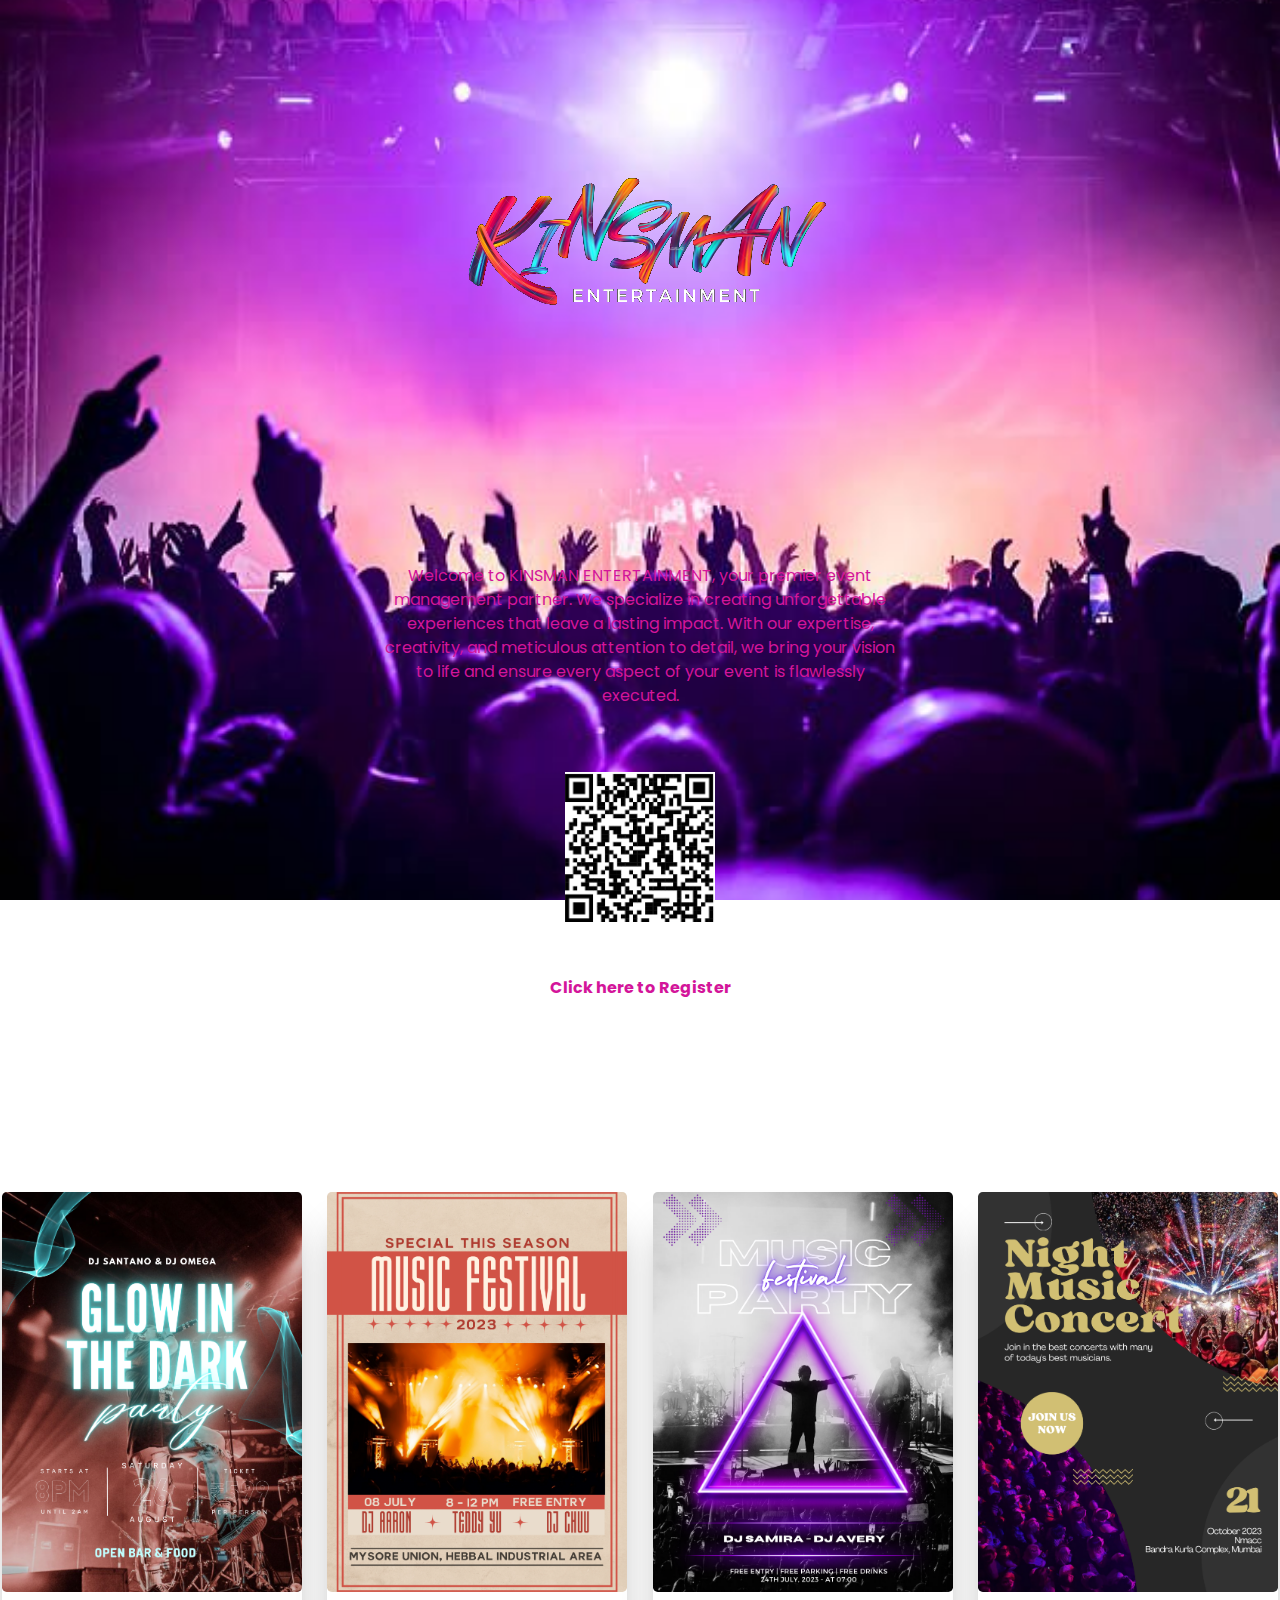
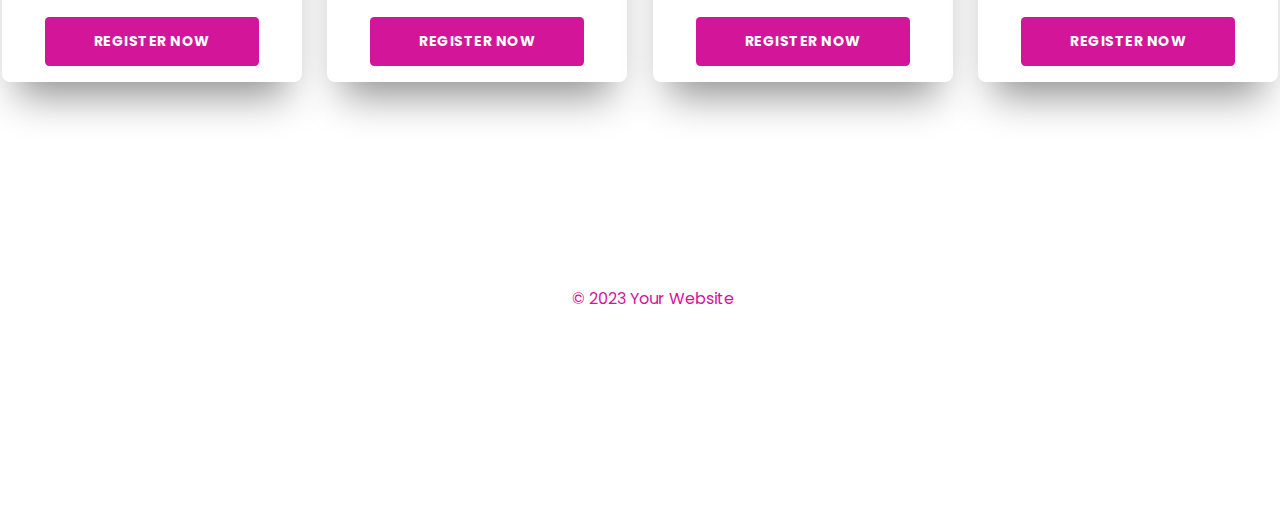
<file: index.html>
<html>
    <head>
        <title>
            Kinsman.corp
        </title>
        <link rel="stylesheet" href="Home.css">
    </head>
    <body>
    <section class="parallax-container">
        
        <img src="Kinsman logo.png" style="height:500px;width:500px;">
        <p >
            Welcome to KINSMAN ENTERTAINMENT, your premier event management partner. We specialize in creating unforgettable experiences that leave a lasting impact. With our expertise, creativity, and meticulous attention to detail, we bring your vision to life and ensure every aspect of your event is flawlessly executed.
    </p>
    <img src="Qr code.png" style="height:150px;width:150px;">
    <h4>
        Click here to Register
    </h4>
  </section>
  

  <!-- <section class="buffer"></section> -->
  <section class="parallax-container parallax-container2">
    
    <div class="card">
      <div class="card-img" style="height:400px;width:300px"></div><br>
      
     
      <a href="Login.html">Register Now</a>
    </div>
    <div class="card">
      <div class="card-img"style="height:400px;width:300px"></div><br>
      <!-- <h3>Special this Season</h3> -->
     
      <a href="Login.html" >Register Now</a>
    </div>
    <div class="card">
      <div class="card-img"style="height:400px;width:300px"></div><br>
      <!-- <h3>Music festival party</h3> -->
      
      <a href="Login.html">Register Now</a>
    </div>
    <div class="card">
      <div class="card-img"style="height:400px;width:300px"></div><br>
      <!-- <h3>Night music Concert</h3> -->
     
      <a href="Login.html">Register Now</a>
    </div><br>
    <footer class="footer">
        <div class="container">
          <div class="row">
            <div class="col-md-4">
              <p>&copy; 2023 Your Website</p>
            </div>
            <!-- <div class="col-md-4">
              <ul class="list-inline text-md-right">
  
                <li class="list-inline-item"><a
                    href="https://www.aboutamazon.in/?utm_source=gateway&utm_medium=footer">About</a></li>
                <li class="list-inline-item"><a
                    href="https://www.amazon.in/gp/help/customer/display.html/ref=ap_desktop_footer_cou?ie=UTF8&nodeId=200545940">Conditions</a>
                </li>
                <li class="list-inline-item"><a href="https://www.instagram.com/amazondotin/">Contact</a></li>
                <li class="list-inline-item"><a
                    href="https://www.amazon.in/gp/help/customer/display.html/ref=ap_desktop_footer_privacy_notice?ie=UTF8&nodeId=200534380">Privacy
                    Policy</a></li> -->
  </section>

 
   <!-- <section class="buffer"></section> -->
    </body>
</html>
</file>
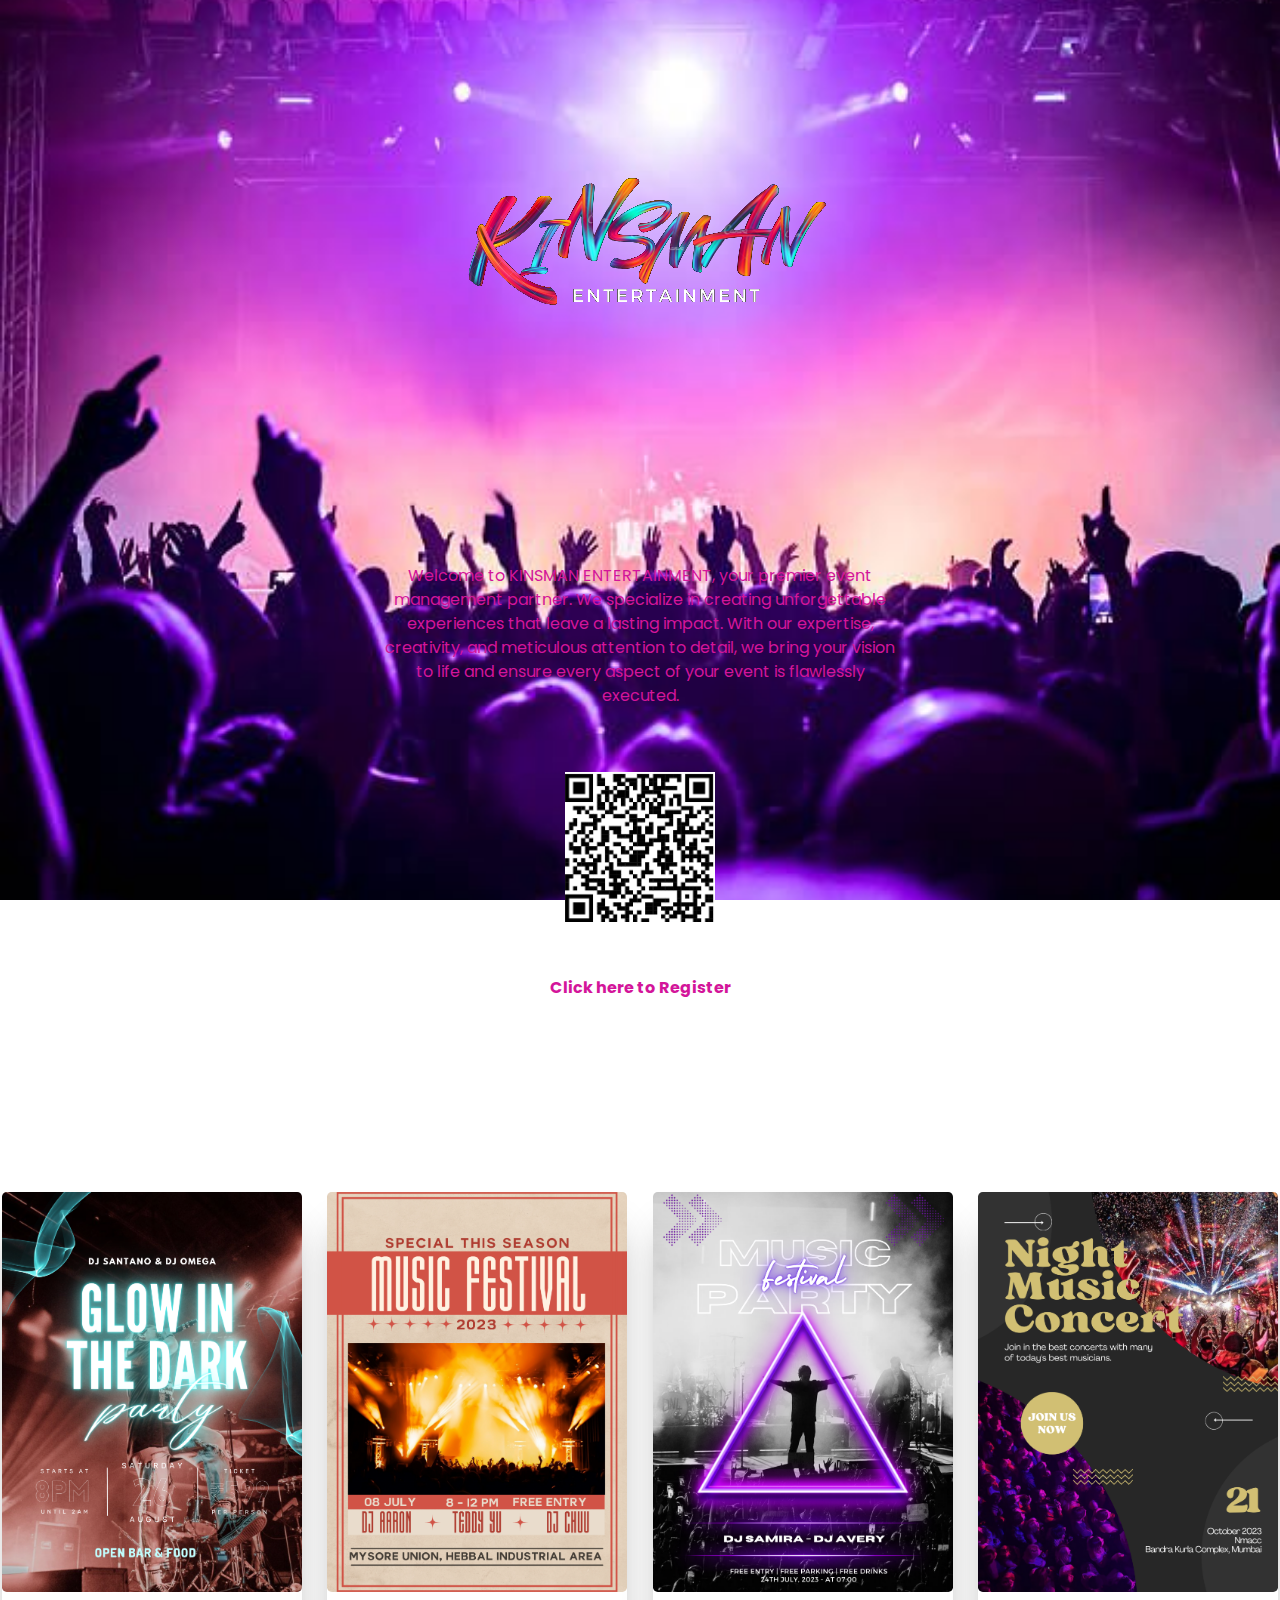
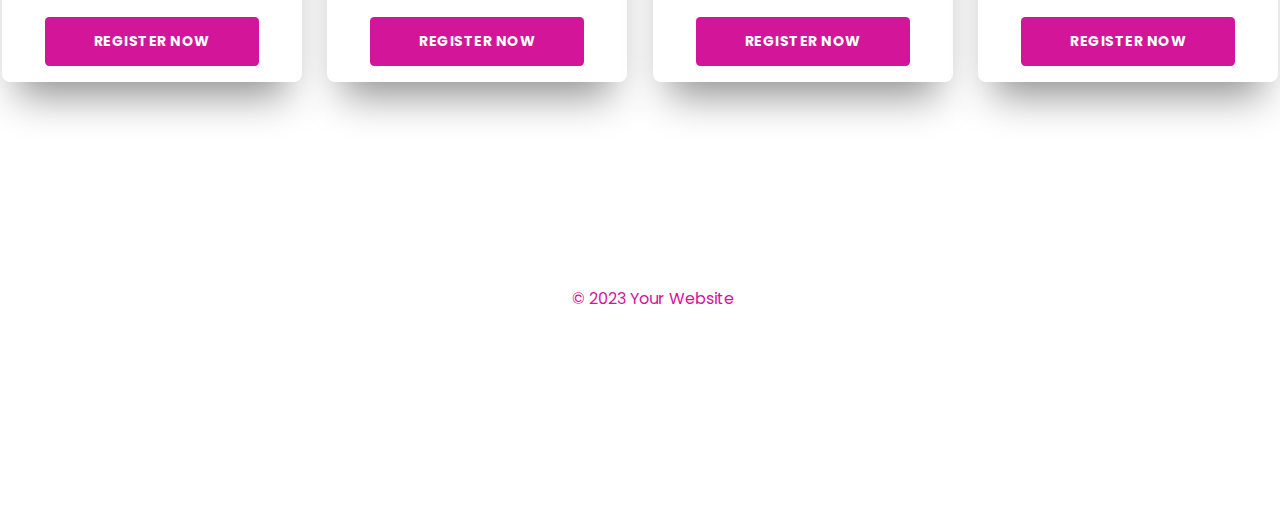
<file: Home.html>
<html>
    <head>
        <title>
            Kinsman.corp
        </title>
        <link rel="stylesheet" href="Home.css">
    </head>
    <body>
    <section class="parallax-container">
        
        <img src="Kinsman logo.png" style="height:500px;width:500px;">
        <p >
            Welcome to KINSMAN ENTERTAINMENT, your premier event management partner. We specialize in creating unforgettable experiences that leave a lasting impact. With our expertise, creativity, and meticulous attention to detail, we bring your vision to life and ensure every aspect of your event is flawlessly executed.
    </p>
    <img src="Qr code.png" style="height:150px;width:150px;">
    <h4>
        Click here to Register
    </h4>
  </section>
  

  <!-- <section class="buffer"></section> -->
  <section class="parallax-container parallax-container2">
    
    <div class="card">
      <div class="card-img" style="height:400px;width:300px"></div><br>
      
     
      <a href="Login.html">Register Now</a>
    </div>
    <div class="card">
      <div class="card-img"style="height:400px;width:300px"></div><br>
      <!-- <h3>Special this Season</h3> -->
     
      <a href="Login.html" >Register Now</a>
    </div>
    <div class="card">
      <div class="card-img"style="height:400px;width:300px"></div><br>
      <!-- <h3>Music festival party</h3> -->
      
      <a href="Login.html">Register Now</a>
    </div>
    <div class="card">
      <div class="card-img"style="height:400px;width:300px"></div><br>
      <!-- <h3>Night music Concert</h3> -->
     
      <a href="Login.html">Register Now</a>
    </div><br>
    <footer class="footer">
        <div class="container">
          <div class="row">
            <div class="col-md-4">
              <p>&copy; 2023 Your Website</p>
            </div>
            <!-- <div class="col-md-4">
              <ul class="list-inline text-md-right">
  
                <li class="list-inline-item"><a
                    href="https://www.aboutamazon.in/?utm_source=gateway&utm_medium=footer">About</a></li>
                <li class="list-inline-item"><a
                    href="https://www.amazon.in/gp/help/customer/display.html/ref=ap_desktop_footer_cou?ie=UTF8&nodeId=200545940">Conditions</a>
                </li>
                <li class="list-inline-item"><a href="https://www.instagram.com/amazondotin/">Contact</a></li>
                <li class="list-inline-item"><a
                    href="https://www.amazon.in/gp/help/customer/display.html/ref=ap_desktop_footer_privacy_notice?ie=UTF8&nodeId=200534380">Privacy
                    Policy</a></li> -->
  </section>

 
   <!-- <section class="buffer"></section> -->
    </body>
</html>
</file>
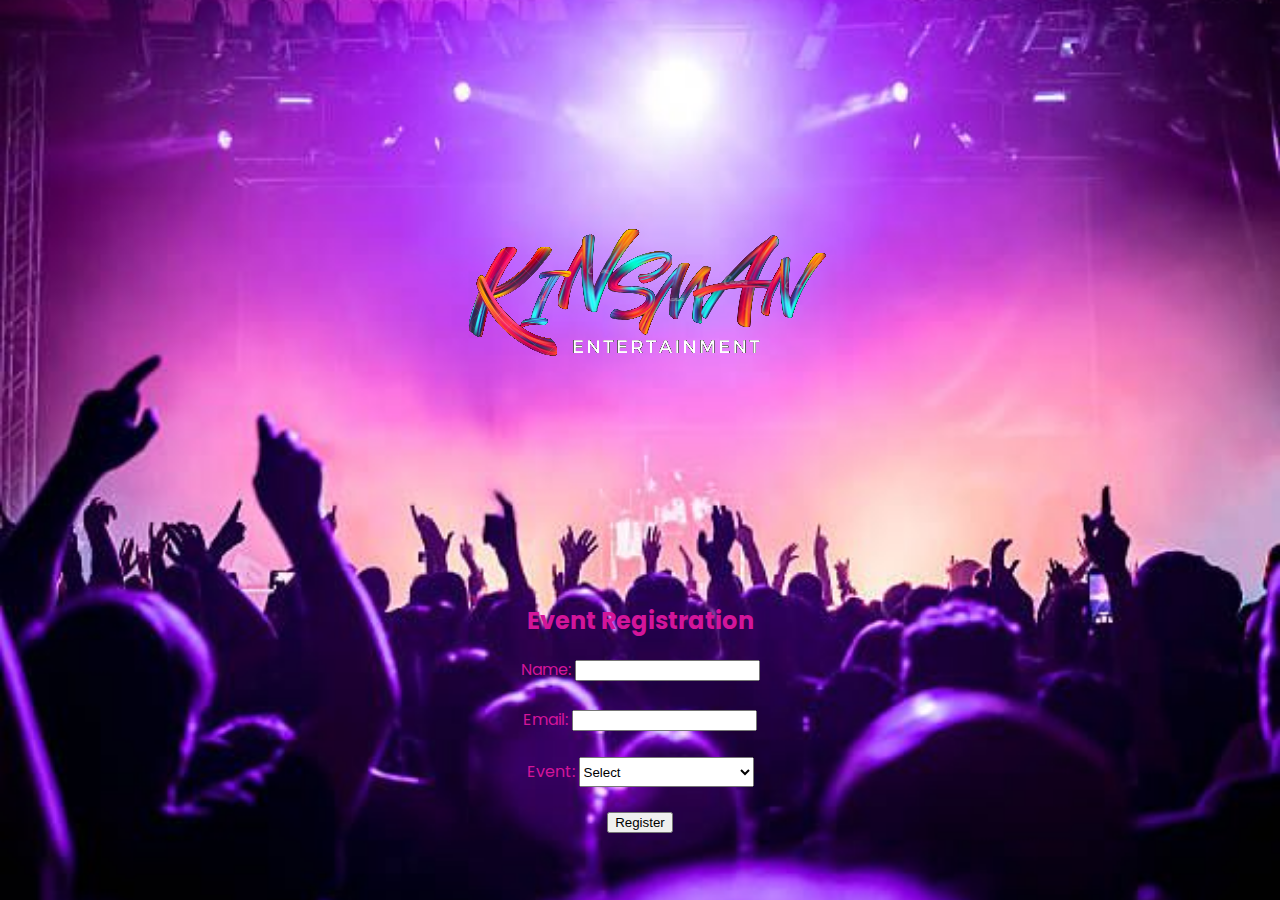
<file: Login.html>
<html>
    <head>
        <title>
            Kinsman.corp
        </title>
        <link rel="stylesheet" href="Home.css">
    </head>
    <body>
    <section class="parallax-container">
        
        <img src="Kinsman logo.png" style="height:500px;width:500px;">
        
  

  <!-- <section class="buffer"></section> -->

  
   
      
    
        <form id="registration-form">
          <h2>Event Registration</h2>
          
          <div class="form-group">
            <label for="name">Name:</label>
            <input type="text" id="name" name="name" required>
          </div><br>
          
          <div class="form-group">
            <label for="email">Email:</label>
            <input type="email" id="email" name="email" required>
          </div><br>
          
          <div class="form-group">
            <label for="event" >Event:</label>
            <select id="event" name="event" required style="height:30px;width:175px;">
              <option value="Select">Select</option> 
              <option value="Glow in the Dark">Glow in the Dark</option>
              <option value="Special this Season">Special this Season</option>
              <option value="Music festival party">Music festival party</option>
              <option value="Night music Concert">Night music Concert</option>
            </select>
          </div><br>
          
          <button type="submit" >Register</a>
        </form>
      
      
      <!-- <footer class="footer" >
        <div class="container">
          <div class="row">
            <div class="col-md-4">
              <p>&copy; 2023 Your Website</p>
            </div>
            <div class="col-md-4">
              <ul class="list-inline text-md-right">
  
                <li class="list-inline-item"><a
                    href="https://www.aboutamazon.in/?utm_source=gateway&utm_medium=footer">About</a></li>
                <li class="list-inline-item"><a
                    href="https://www.amazon.in/gp/help/customer/display.html/ref=ap_desktop_footer_cou?ie=UTF8&nodeId=200545940">Conditions</a>
                </li>
                <li class="list-inline-item"><a href="https://www.instagram.com/amazondotin/">Contact</a></li>
                <li class="list-inline-item"><a
                    href="https://www.amazon.in/gp/help/customer/display.html/ref=ap_desktop_footer_privacy_notice?ie=UTF8&nodeId=200534380">Privacy
                    Policy</a></li> -->
      
     
  </section>
 
  
    </body>
    <!-- <script src="script.js">
        function validate();
        document.getElementById("registration-form").addEventListener("submit", function(event) {
      event.preventDefault(); 
    
      var name = document.getElementById("name").value;
      var email = document.getElementById("email").value;
      var event = document.getElementById("event").value;
    
      
    //   alert("Registration successful!");
    
    
      document.getElementById("registration-form").reset();
    });


    
            if (emailId == "") {
                alert("Enter Your EmailId");
                document.getElementById("Email").focus();
                return false;
            }
            var emailPattern = /^[^\s@]+@[^\s@]+\.[^\s@]+$/;
            if (email.match(pattern)) {
                alert('Registration Successful')
                return true;
            }
            

           
         
    
      </script> -->
</html>
</file>
<file: Home.css>
@import "https://fonts.googleapis.com/css2?family=Poppins:wght@400;700&display=swap";

:root {
  --color: rgb(211, 21, 154);
  
}

body {
  margin: 0;
  font-family: Poppins, sans-serif;
}

.parallax-container {
  display: flex;
  min-height: 100vh;
  flex-direction: column;
  align-items: center;
  justify-content: center;

  background-attachment: fixed;

  background-image: url(Background.jfif);
  background-position: center;
  background-size: cover;
  color: var(--color);
  row-gap: 2rem;   

  text-align: center;
}

.buffer {
  width: 100%;
  min-height: 60vh;
  background-color: var(--color);
}

.parallax-container2 {
  flex-direction: row;
  flex-wrap: wrap;

  padding: 6rem 0;
  background-image: url(Background.jfif);
  gap: 1.6em;
}

h1 {
  font-size: 3rem;
  font-weight: 700;
  font-family: 'Bradley Hand', sans-serif;;
  
}

p {
  max-width: 52ch;
  padding: 1em;
  line-height: 1.5;
}

a {
  display: inline-block;
  padding: 1em 3.5em;
  border-radius: 0.3em;
  background-color: var(--color);
  color: white;
  font-size: 0.875rem;
  font-weight: 700;
  letter-spacing: 0.5px;
  text-decoration: none;
  text-transform: uppercase;
}

h3 {
  margin-top: 1em;
  font-size: 1.6rem;
  font-weight: 700;
}

.card {
  display: flex;
  max-width: 320px;
  flex-direction: column;
  align-items: center;

  padding-bottom: 1rem;
  border-radius: 0.5em;

  background-color: white;
  box-shadow: 0 29px 38px -15px rgb(0 0 0 / 43%);
}

.card-img {
  width: 100%;
  height: 200px;
  border-radius: 0.3em;
  background-position: center;
  background-size: cover;
}

.card:nth-of-type(1) .card-img {
  background-image: url(Poster.png);
}

.card:nth-of-type(2) .card-img {
  background-image: url(Poster\ 3.png);
}

.card:nth-of-type(3) .card-img {
  background-image: url(Poster\ 4.png);
}

.card:nth-of-type(4) .card-img {
  background-image: url(Poster\ 2.png);
}
</file>
